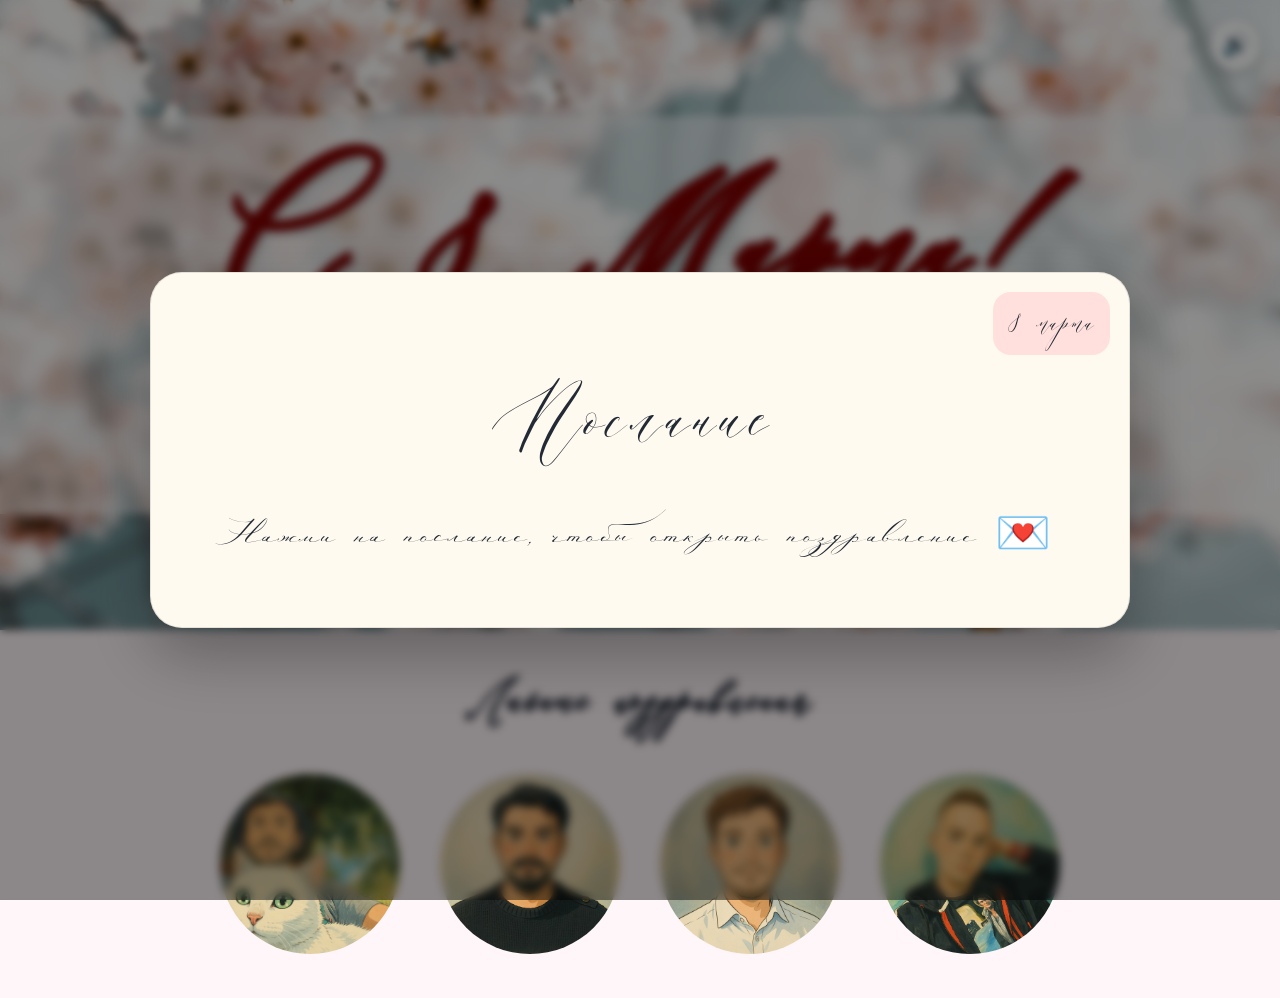
<file: index.html>
<!DOCTYPE html>
<html lang="ru">
<head>
  <meta charset="UTF-8">
  <meta name="viewport" content="width=device-width, initial-scale=1.0">
  <title>С 8 Марта</title>

  <link rel="stylesheet" href="style.css">
</head>

<body>

  <!-- 🎵 Музыка на главной -->
  <audio id="mainMusic" loop>
    <source src="music/main.mp3" type="audio/mpeg">
  </audio>

  <!-- 🔊 Кнопка управления музыкой -->
  <button id="musicToggle" class="music-btn">🔊</button>

  <!-- ✉️ Интро-конверт -->
  <div id="introOverlay" class="intro-overlay">
    <div id="introLetter" class="intro-letter" role="button" tabindex="0">
      <div class="intro-stamp">8 марта</div>
      <div class="intro-title">Послание</div>
      <div class="intro-text">Нажми на послание, чтобы открыть поздравление 💌</div>
    </div>
  </div>

  <!-- 🌸 Главный блок -->
  <section class="hero">
    <div class="hero-overlay">
      <h1>С 8 Марта!</h1>

      <p class="greeting-text">
        Дорогие девушки, поздравляем вас с праздником!
      </p>
    </div>
  </section>

  <!-- 👨 Мужской коллектив -->
  <section class="guys">
    <h2>Личные поздравления</h2>

    <div class="circle-container">
      <a href="pages/guy1.html"><img src="images/guy1.jpg" class="circle" alt="Виктор"></a>
      <a href="pages/guy2.html"><img src="images/guy2.jpg" class="circle" alt="Слава"></a>
      <a href="pages/guy3.html"><img src="images/guy3.jpg" class="circle" alt="Дима"></a>
      <a href="pages/guy4.html"><img src="images/guy4.jpg" class="circle" alt="Стас"></a>
    </div>
  </section>

  <!-- ✅ ЕДИНСТВЕННЫЙ СКРИПТ: конверт + музыка -->
  <script>
const music = document.getElementById("mainMusic");
const button = document.getElementById("musicToggle");
const overlay = document.getElementById("introOverlay");
const letter = document.getElementById("introLetter");

/* ===== ПРОВЕРКА: открывали ли уже конверт ===== */
if (sessionStorage.getItem("introOpened") === "true") {
  if (overlay) overlay.remove();

  // можно автоматически запустить музыку, если хочешь:
  if (music) {
    music.volume = 0.4;
    music.play().catch(()=>{});
  }
}

/* ===== ОТКРЫТИЕ КОНВЕРТА ===== */
function openSite() {
  if (!overlay || !letter) return;

  // запоминаем, что интро уже открыли
  sessionStorage.setItem("introOpened", "true");

  // анимация
  letter.classList.add("flyout");
  overlay.classList.add("fadeout");

  // запуск музыки
  if (music) {
    music.volume = 0.4;
    music.play().catch(()=>{});
  }

  if (button) button.textContent = "🔊";

  setTimeout(() => {
    overlay.remove();
  }, 650);
}

if (letter) {
  letter.addEventListener("click", openSite);
  letter.addEventListener("keydown", (e) => {
    if (e.key === "Enter") openSite();
  });
}

/* ===== КНОПКА МУЗЫКИ ===== */
if (button && music) {
  button.addEventListener("click", function () {
    if (music.paused) {
      music.play().catch(()=>{});
      button.textContent = "🔊";
    } else {
      music.pause();
      button.textContent = "🔇";
    }
  });
}
</script>
</file>
<file: style.css>
/* =========================
   ШРИФТЫ (с поддержкой iPhone)
   ========================= */

/* Antarctic: добавь Antarctic.woff2 и Antarctic.woff в /fonts/ для лучшей поддержки iOS */
@font-face {
  font-family: 'Antarctic';
  src:
    url('fonts/Antarctic.woff2') format('woff2'),
    url('fonts/Antarctic.woff') format('woff'),
    url('fonts/Antarctic.otf') format('opentype');
  font-weight: normal;
  font-style: normal;
  font-display: swap;
}

@font-face {
  font-family: 'Caravan';
  src:
    url('fonts/Caravan.woff2') format('woff2'),
    url('fonts/Caravan.woff') format('woff'),
    url('fonts/Caravan.ttf') format('truetype');
  font-weight: normal;
  font-style: normal;
  font-display: swap;
}

/* =========================
   ОБЩЕЕ
   ========================= */

body {
  margin: 0;
  font-family: Arial, sans-serif;
  background: #fff6f9;
  text-align: center;
}

/* =========================
   ГЛАВНЫЙ БЛОК (HERO)
   ========================= */

.hero {
  height: 70vh;
  background-image: url("images/background.jpg");
  background-size: cover;
  background-position: center;

  position: relative;
  overflow: hidden;

  display: flex;
  align-items: center;
}

.hero-overlay {
  width: 100%;
  background: rgba(255,255,255,0.55);
  backdrop-filter: blur(6px);
  padding: 20px 0;
  text-align: center;
}

.hero h1 {
  font-family: 'Caravan', cursive;
  font-size: clamp(120px, 18vw, 320px); /* адаптивный размер */
  color: #800000;
  text-shadow: 2px 2px 8px rgba(0,0,0,0.4);

  margin: 0;
  margin-bottom: clamp(20px, 4vw, 60px); /* адаптивный отступ */
}

/* Текст под заголовком на главной */
.greeting-text {
  font-family: 'Caravan', cursive;

  font-size: clamp(22px, 3vw, 60px); /* адаптивный размер */
  color: #222A35;

  max-width: min(780px, 90vw);
  margin: clamp(30px, 6vw, 120px) auto 0; /* адаптивный отступ сверху */
  padding: 0 20px;

  text-align: center;
  letter-spacing: 1.1px;
  line-height: 1.3;
  opacity: 0.95;
}

/* =========================
   БЛОК С КРУЖКАМИ
   ========================= */

.guys h2 {
  font-family: 'Caravan', cursive;
  font-size: 64px;
  color: #222A35;
  margin-top: 40px;
  margin-bottom: 30px;
  letter-spacing: 2px;
}

.circle-container {
  display: flex;
  justify-content: center;
  gap: 40px;
  margin: 40px;
  flex-wrap: wrap; /* чтобы на узких экранах переносилось красиво */
}

.circle {
  width: 180px;
  height: 180px;
  border-radius: 50%;
  object-fit: cover;

  transition: all 0.35s ease;
  cursor: pointer;
}

.circle:hover {
  transform: scale(1.12);
  box-shadow: 0 0 30px rgba(255, 182, 193, 0.6);
}

/* =========================
   КАРТОЧКИ (поверх всего)
   ========================= */

.card-page {
  min-height: 100vh;
  position: relative;
}

/* затемнённый фон */
.card-overlay {
  position: fixed;
  inset: 0;
  background: rgba(0,0,0,0.45);
  backdrop-filter: blur(3px);
  z-index: 9999;

  display: flex;
  justify-content: center;
  align-items: center;
  padding: 20px;
}

/* бумажная карточка */
.card {
  width: 100%;
  max-width: 1100px;

  background: #fffaf0;
  border-radius: 28px;
  padding: 35px 45px;
  text-align: center;

  box-shadow:
    0 18px 45px rgba(0,0,0,0.18),
    inset 0 0 0 1px rgba(34,42,53,0.08);

  position: relative;
  z-index: 10000;
}

.card::before {
  content: "";
  position: absolute;
  inset: 0;
  border-radius: 28px;
  box-shadow: inset 0 0 0 2px rgba(34,42,53,0.06);
  pointer-events: none;
}

.card::after {
  content: "";
  position: absolute;
  inset: 0;
  border-radius: 28px;

  background-image: radial-gradient(rgba(34,42,53,0.06) 1px, transparent 1px);
  background-size: 6px 6px;
  opacity: 0.18;

  pointer-events: none;
}

.card-photo {
  width: 260px;
  height: 260px;
  border-radius: 22px;
  object-fit: cover;
  display: block;
  margin: 0 auto 18px;
}

.card-title {
  font-family: 'Caravan', cursive;
  font-size: 72px;
  margin: 10px 0 20px;
  color: #222A35;
}

/* текст поздравления — читаемый шрифт Antarctic */
.card-text {
  font-family: 'Antarctic', sans-serif;

  font-size: clamp(32px, 3.2vw, 56px);  /* больше и адаптивно */
  line-height: 1.38;                    /* чуть плотнее */
  color: #222A35;

  max-width: min(950px, 92vw);
  margin: 0 auto;

  letter-spacing: 0.4px;

  position: relative;
  z-index: 1;
}

/* крестик закрыть */
.close-x {
  position: absolute;
  top: 18px;
  right: 18px;
  width: 48px;
  height: 48px;

  display: flex;
  align-items: center;
  justify-content: center;

  text-decoration: none;
  border-radius: 50%;

  background: rgba(255,255,255,0.9);
  color: #222A35;
  font-size: 22px;

  transition: all 0.3s ease;
  z-index: 10001;
}

.close-x:hover {
  background: #ff6b81;
  color: white;
}

/* заменяем символ при наведении */
.close-x:hover::before {
  content: "❤";
  font-size: 22px;
}

.close-x:hover {
  color: transparent;
}

/* =========================
   КНОПКА МУЗЫКИ
   ========================= */

.music-btn {
  position: fixed;
  top: 20px;
  right: 20px;

  width: 50px;
  height: 50px;

  border-radius: 50%;
  border: none;

  background: rgba(255,255,255,0.9);
  font-size: 22px;
  cursor: pointer;

  display: flex;
  align-items: center;
  justify-content: center;

  box-shadow: 0 5px 15px rgba(0,0,0,0.2);

  transition: all 0.3s ease;
  z-index: 10000;
}

.music-btn:hover {
  transform: scale(1.1);
  background: #ff6b81;
  color: white;
}

/* =========================
   АДАПТИВ
   ========================= */

@media (max-width: 900px) {
  .card {
    max-width: 92vw;
    padding: 26px 20px;
    border-radius: 22px;
  }

  .card-photo {
    width: 210px;
    height: 210px;
    border-radius: 18px;
  }

  .card-title {
    font-size: 46px;
  }

  .card-text {
    font-size: 24px;
    line-height: 1.35;
    max-width: 86vw;
  }

  .circle-container {
    gap: 18px;
    margin: 20px;
  }

  .circle {
    width: 140px;
    height: 140px;
  }

  .guys h2 {
    font-size: 46px;
  }

  .music-btn {
    top: 12px;
    right: 12px;
    width: 44px;
    height: 44px;
    font-size: 20px;
  }
}

@media (max-width: 480px) {
  .hero {
    height: 62vh;
  }

  .hero-overlay {
    padding: 16px 0;
  }

  .hero h1 {
    font-size: 92px;
  }

  .greeting-text {
    font-size: 22px;
    max-width: 88vw;
    padding: 0 14px;
  }

  .card-photo {
    width: 180px;
    height: 180px;
  }

  .card-title {
    font-size: 40px;
  }

  .card-text {
    font-size: 22px;
    line-height: 1.32;
  }

  .circle {
    width: 120px;
    height: 120px;
  }

  .guys h2 {
    font-size: 40px;
  }
}
/* =========================
   ИНТРО-КОНВЕРТ
   ========================= */

.intro-overlay{
  position: fixed;
  inset: 0;
  z-index: 20000;

  display: flex;
  align-items: center;
  justify-content: center;

  background: rgba(0,0,0,0.45);
  backdrop-filter: blur(4px);

  padding: 20px;
}

.intro-letter {
  width: min(900px, 94vw);   /* стало шире */
  padding: 60px 40px;        /* больше воздуха */
  border-radius: 32px;

  background: #fffaf0;
  box-shadow:
    0 25px 65px rgba(0,0,0,0.30),
    inset 0 0 0 1px rgba(34,42,53,0.12);

  cursor: pointer;
  user-select: none;
  text-align: center;

  position: relative;
  transform: translateY(0);
  transition: transform 0.3s ease, box-shadow 0.3s ease;
}

.intro-letter:hover{
  transform: translateY(-4px);
  box-shadow: 0 22px 55px rgba(0,0,0,0.28),
              inset 0 0 0 1px rgba(34,42,53,0.12);
}

.intro-stamp {
  position: absolute;
  top: 20px;
  right: 20px;

  padding: 10px 16px;
  border-radius: 18px;

  font-family: 'Caravan', cursive;
  font-size: 42px;   /* крупнее */
  background: rgba(255, 107, 129, 0.18);
  color: #222A35;
}

.intro-title {
  font-family: 'Caravan', cursive;

  font-size: clamp(90px, 9vw, 150px);  /* стало намного крупнее */
  color: #222A35;

  margin-top: 30px;
  letter-spacing: 3px;   /* чуть выразительнее */
}

.intro-text {
  font-family: 'Antarctic', sans-serif;

  font-size: clamp(32px, 3.5vw, 52px); /* крупнее */
  color: #222A35;

  margin-top: 30px;
  line-height: 1.35;
  letter-spacing: 0.5px;
}

.intro-hint{
  font-family: Arial, sans-serif;
  font-size: 14px;
  opacity: 0.7;
  margin-top: 10px;
}

/* анимация исчезновения */
/* ===== Анимации конверта ===== */

/* фон плавно исчезает */
.intro-overlay.fadeout {
  animation: introFadeOut 0.65s ease forwards;
}

/* письмо улетает вверх */
.intro-letter.flyout {
  animation: letterFlyOut 0.65s cubic-bezier(.2,.9,.2,1) forwards;
}

@keyframes introFadeOut {
  to {
    opacity: 0;
    visibility: hidden;
  }
}

@keyframes letterFlyOut {
  to {
    transform: translateY(-120px) rotate(-6deg) scale(0.98);
    opacity: 0;
  }
}
</file>
